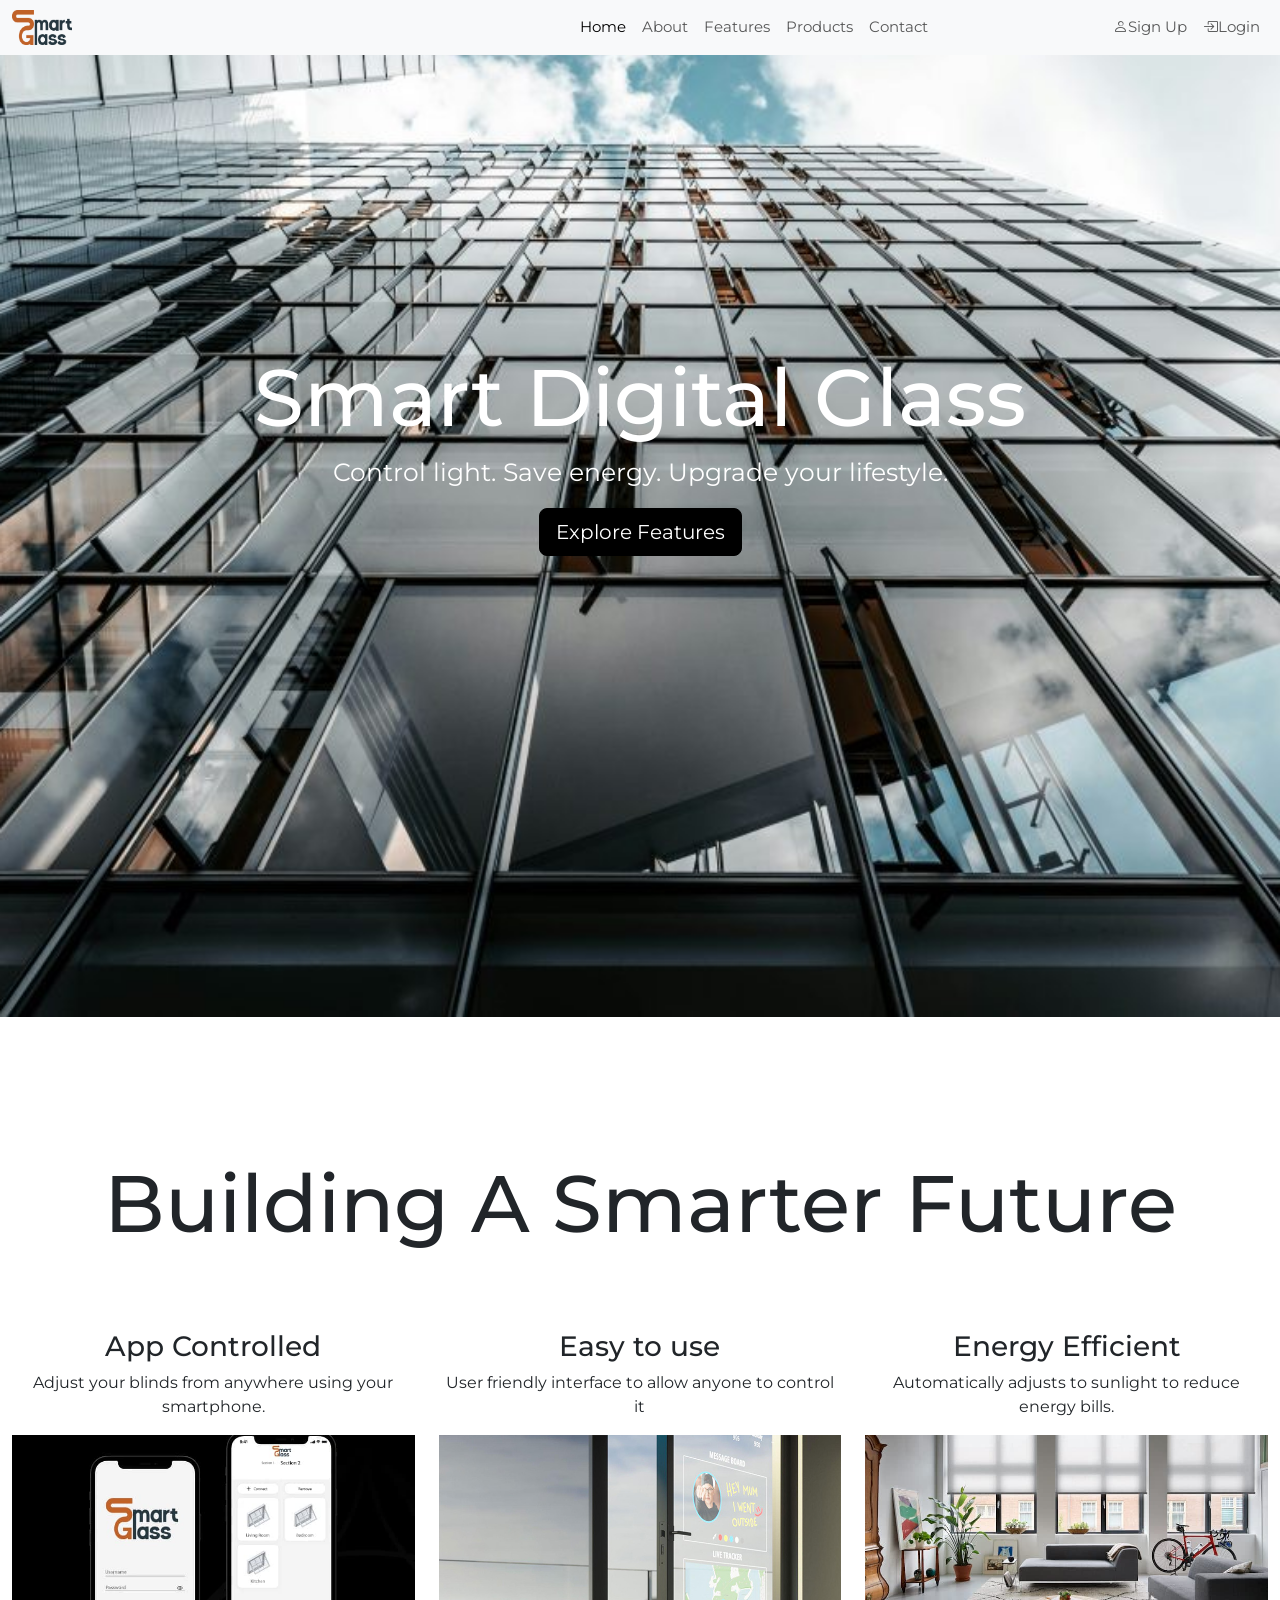
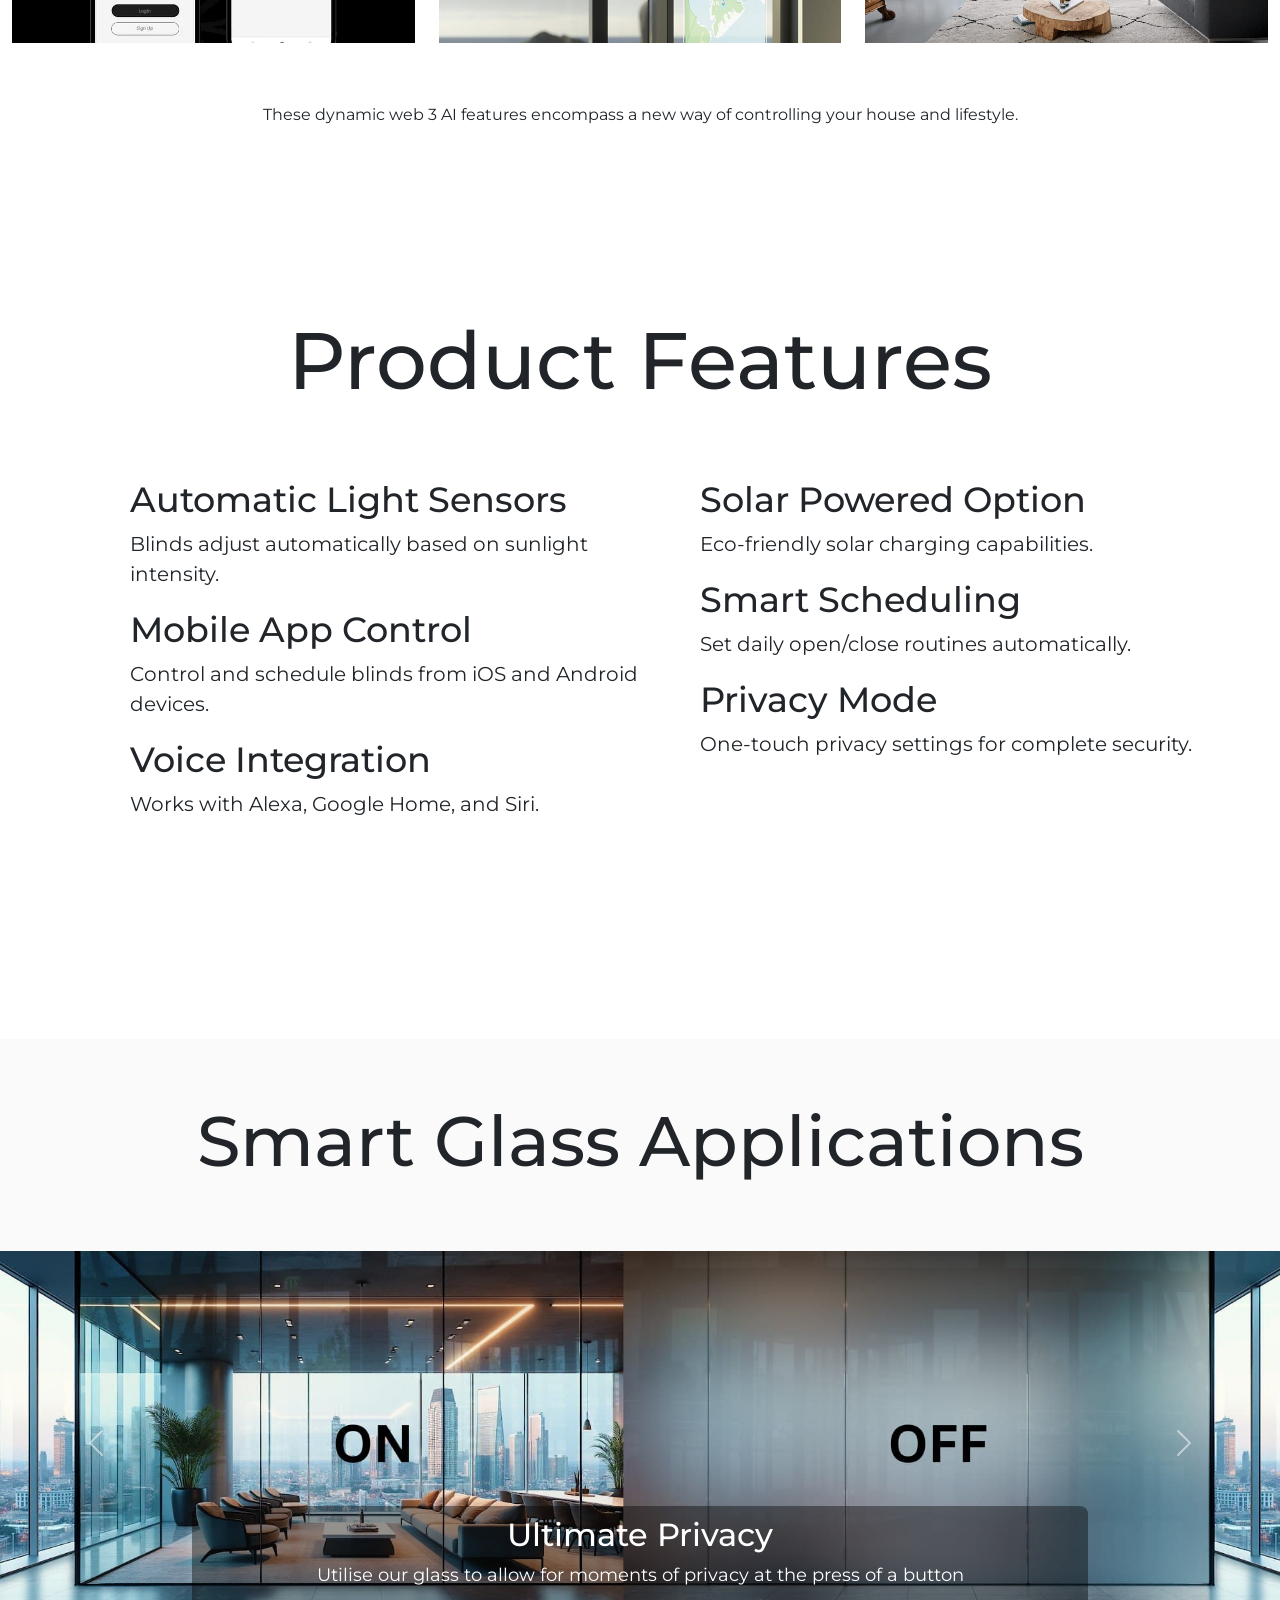
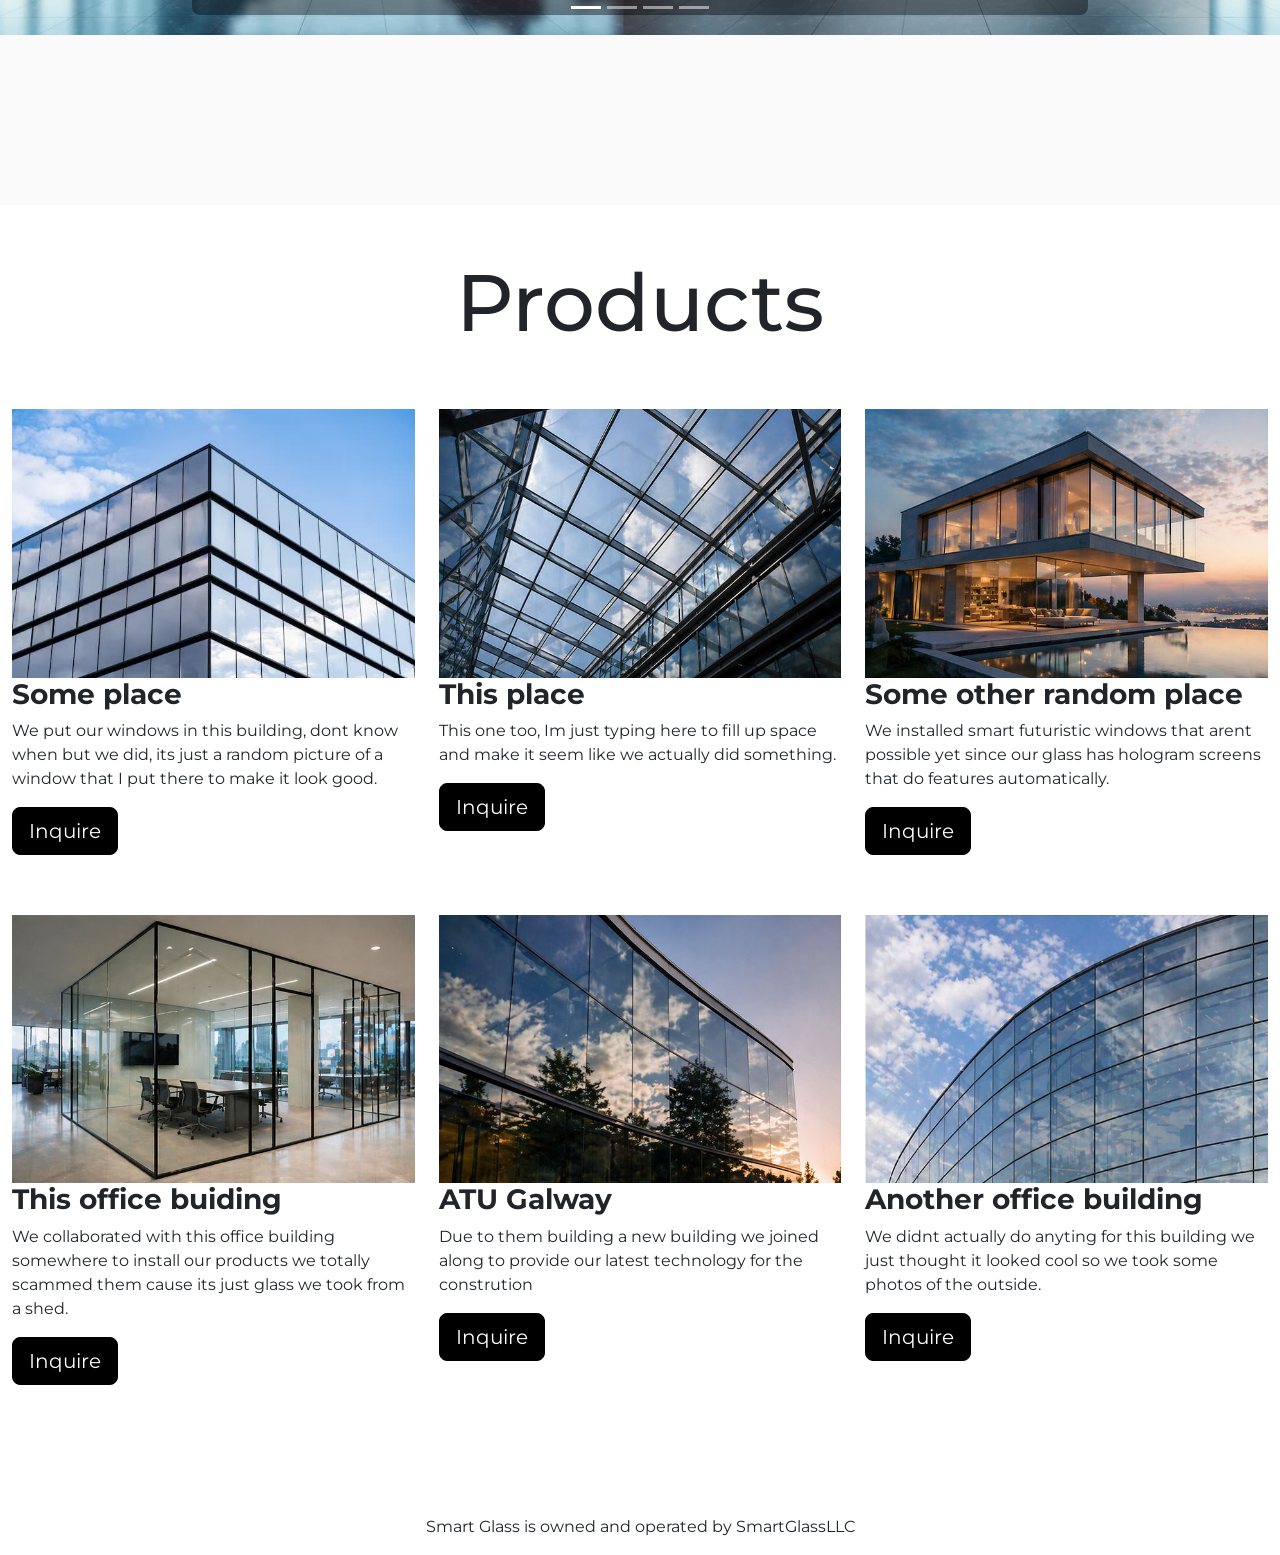
<file: index.html>
<!DOCTYPE html>
<html lang="en">
<head>
    <title>Smart Glass - Home</title>
    <meta charset="utf-8">
    <meta name="viewport" content="width=device-width, initial-scale=1">

    <link rel="icon" href="assets/favicon.ico">

    <!--Bootstrap 5.3.8 CSS -->
    <link href="https://cdn.jsdelivr.net/npm/bootstrap@5.3.8/dist/css/bootstrap.min.css" rel="stylesheet">

    <link rel="stylesheet" href="css/index.css">

    <!--Fonts-->
    <link href="https://fonts.googleapis.com/css2?family=Montserrat:wght@100..900&display=swap" rel="stylesheet">
	
	<!--Glyphicons-->
	<link rel="stylesheet" href="https://cdn.jsdelivr.net/npm/bootstrap-icons@1.11.3/font/bootstrap-icons.min.css">

    <style>
	
        body {
            background-image: url("assets/homepage-hero.jpg");
            background-repeat: no-repeat;
			background-position: top center;
			background-size: 1920px auto;
        }
		
    </style>
</head>

<body>

		<!--Navbar-->
		<nav class="navbar navbar-expand-lg navbar-light bg-light fixed-top">
			<div class="container-fluid">

				<!--SmartGlass Logo-->
				<a class="navbar-brand" href="index.html">
					<img src="assets/SmartGlass.png" alt="Smart Glass logo" width="60" height="35">
				</a>

				
				<button class="navbar-toggler" type="button" data-bs-toggle="collapse" data-bs-target="#myNavbar">
					<span class="navbar-toggler-icon"></span>
				</button>

				
				<div class="collapse navbar-collapse" id="myNavbar">
					 <div class="d-none d-lg-block" style="width:400px;"></div>
					
					<ul class="navbar-nav mx-auto text-center">
						<li class="nav-item"><a class="nav-link active" href="index.html">Home</a></li>
						<li class="nav-item"><a class="nav-link" href="about.html">About</a></li>
						<li class="nav-item"><a class="nav-link" href="index.html#ProductFeatures">Features</a></li>
						<li class="nav-item"><a class="nav-link" href="index.html#Products">Products</a></li>
						<li class="nav-item"><a class="nav-link" href="contact.html">Contact</a></li>
					</ul>

					
					<ul class="navbar-nav ms-auto text-center">
						<li class="nav-item"><a class="nav-link" href="signup.html"><i class="bi bi-person"></i>Sign Up</a></li>
						<li class="nav-item"><a class="nav-link" href="login.html"><i class="bi bi-box-arrow-in-right"></i>Login</a></li>
					</ul>
					
				</div>
			</div>
		</nav>





	<!--Title-->

		<section class="IndexTitle">
			<div class="container text-center">
				<h1 class="About-title">Smart Digital Glass</h1>
				<p class="Title-text">Control light. Save energy. Upgrade your lifestyle.</p>
				<a href="index.html#ProductFeatures" class="btn btn-primary btn-lg">Explore Features</a>
			</div>
		</section>


		<section class="text-center">
			<div class=" container">
				<h2 class="Index-title">Building A Smarter Future</h2>
			</div>
	
	</section>

	<!-- About -->

	<section class="About text-center">
		<div class="container-fluid">
			<div class="row text-center">
				<div class="col-md-4">
					<h3>App Controlled</h3>
					<p>Adjust your blinds from anywhere using your smartphone.</p>
					
					<div id="room1">
						<img src="assets/app1.jpg" alt="Wide Room" class="responsive">
					</div>
				</div>
				
				
				<div class="col-md-4">
					<h3>Easy to use</h3>
					<p>User friendly interface to allow anyone to control it</p>
					
					<div id="room2">
						<img src="assets/glassdisplay1.jpg" alt="Wide Room" class="responsive"> <!--replace images-->
					</div>
				</div>
				
				
				<div class="col-md-4">
					<h3>Energy Efficient</h3>
					<p>Automatically adjusts to sunlight to reduce energy bills.</p>
					
					<div id="room3">
						<img src="assets/room1.jpg" alt="Wide Room" class="responsive">
					</div>
				</div>
			</div>
		</div>
	</section>
	
	
	
	
	
		<div class="about_text_end">
			<p>These dynamic web 3 AI features encompass a new way of 
			controlling your house and lifestyle.</p>
		</div>
		
	<section class="Information-Blurb" id ="ProductFeatures">
		<div class="container">
			<h1 class="text-center">Product Features</h1>
		
			<div class="row">
				<div class="col-lg-6">
					<h2> Automatic Light Sensors</h2>
					<p>Blinds adjust automatically based on sunlight intensity.</p>

					<h2> Mobile App Control</h2>
					<p>Control and schedule blinds from iOS and Android devices.</p>

					<h2> Voice Integration</h2>
					<p>Works with Alexa, Google Home, and Siri.</p>
				</div>

				<div class="col-lg-6">
					<h2> Solar Powered Option</h2>
					<p>Eco-friendly solar charging capabilities.</p>

					<h2> Smart Scheduling</h2>
					<p>Set daily open/close routines automatically.</p>

					<h2> Privacy Mode</h2>
					<p>One-touch privacy settings for complete security.</p>
				</div>
			</div>
		</div>
	</section>
	
	
	
	
	
	<section style="background-color:#fafafa;" class="Carousel1">
		<div class="container text-center">
			<h2>Smart Glass Applications</h2>
		</div>
		<div id="myCarousel" class="carousel slide" data-bs-ride="carousel">

        
        <div class="carousel-indicators">
            <button type="button" data-bs-target="#myCarousel" data-bs-slide-to="0" class="active"></button>
            <button type="button" data-bs-target="#myCarousel" data-bs-slide-to="1"></button>
            <button type="button" data-bs-target="#myCarousel" data-bs-slide-to="2"></button>
            <button type="button" data-bs-target="#myCarousel" data-bs-slide-to="3"></button>
        </div>

        
		
        <div class="carousel-inner">

            <div class="carousel-item active">
                <img src="assets/glassdemo1.jpg" class="d-block w-100" alt="room1">
                <div class="carousel-caption">
                    <h3>Ultimate Privacy</h3>
                    <p>Utilise our glass to allow for moments of privacy at the press of a button</p>
                </div>
            </div>

            <div class="carousel-item">
                <img src="assets/glassdemo2.jpg" class="d-block w-100" alt="room2">
                <div class="carousel-caption">
                    <h3>Control Ambiance</h3>
                    <p>Control the colour of the glass to whatever you specify</p>
                </div>
            </div>

            <div class="carousel-item">
                <img src="assets/glassdemo3.jpg" class="d-block w-100" alt="room3">
                <div class="carousel-caption">
                    <h3>Ultimate Shade</h3>
                    <p>Control every part of your home with ease</p>
                </div>
            </div>

            <div class="carousel-item">
                <img src="assets/glassdemo4.jpg" class="d-block w-100" alt="room4">
                <div class="carousel-caption">
                    <h3>Set for Any Time</h3>
                    <p>Schedule opacity and timing easily through the app</p>
                </div>
            </div>
        </div>


			<!--Left Right-->
				<button class="carousel-control-prev" type="button" data-bs-target="#myCarousel" data-bs-slide="prev">
					<span class="carousel-control-prev-icon"></span>
				</button>

				<button class="carousel-control-next" type="button" data-bs-target="#myCarousel" data-bs-slide="next">
					<span class="carousel-control-next-icon"></span>
				</button>

		</div>
	</section>
	
	
	
	
	
	<section class="text-center" id = "Products">
			<div class="container">
				<h2 class="Products-title">Products</h2>
			</div>
	</section>
	
	<section class="Products">
		<div class="container-fluid">
			<div class="row text-left">
				<div class="col-md-4">
					<div id="project1">
						<img src="assets/project1.jpg" alt="" class="responsive">
						<h3><strong>Some place</strong></h3>
						<p>We put our windows in this building, dont know when but we did, 
						its just a random picture of a window that I put there to make it look good.</p>
					<a href="contact.html" class="btn btn-primary btn-lg">Inquire</a>
					</div>
				</div>
				<div class="col-md-4">
					<div id="project2">
						<img src="assets/project2.jpg" alt="temp" class="responsive"> <!--replace images-->
						<h3><strong>This place</strong></h3>
						<p>This one too, Im just typing here to fill up space and 
						make it seem like we actually did something.</p>
					<a href="contact.html" class="btn btn-primary btn-lg">Inquire</a>
					</div>
				</div>
				<div class="col-md-4">
					<div id="project3">
						<img src="assets/project3.jpg" alt="temp" class="responsive">
						<h3><strong>Some other random place</strong></h3>
						<p>We installed smart futuristic windows that arent possible yet since our glass 
						has hologram screens that do features automatically.</p>
					<a href="contact.html" class="btn btn-primary btn-lg">Inquire</a>
					</div>
				</div>
			</div>
		</div>
	</section>
	
	
	<section class ="Products2">
		<div class="container-fluid">
			<div class="row text-left">
				<div class="col-md-4">
					<div id="project4">
						<img src="assets/project4.jpg" alt="" class="responsive">
						<h3><strong>This office buiding</strong></h3>
						<p>We collaborated with this office building somewhere to install our products
						we totally scammed them cause its just glass we took from a shed.</p>
					<a href="contact.html" class="btn btn-primary btn-lg">Inquire</a>
					</div>
				</div>
				<div class="col-md-4">
					<div id="project5">
						<img src="assets/project5.jpg" alt="temp" class="responsive"> <!--replace images-->
						<h3><strong>ATU Galway</strong></h3>
						<p>Due to them building a new building we joined along to provide
						our latest technology for the constrution</p>
					<a href="contact.html" class="btn btn-primary btn-lg">Inquire</a>
					</div>
				</div>
				<div class="col-md-4">
					<div id="project6">
						<img src="assets/project6.jpg" alt="temp" class="responsive">
						<h3><strong>Another office building</strong></h3>
						<p>We didnt actually do anyting for this building we just thought it looked cool
						so we took some photos of the outside.<p>
					<a href="contact.html" class="btn btn-primary btn-lg">Inquire</a>
					</div>
				</div>
			</div>
		</div>
	</section>
             
			 
			 
			 
			 
		
		<footer>
			<p>Smart Glass is owned and operated by SmartGlassLLC</p>
		</footer>			 
                
				
			<script src="https://cdn.jsdelivr.net/npm/bootstrap@5.3.8/dist/js/bootstrap.bundle.min.js"></script>	
	</body>
</html>
</file>
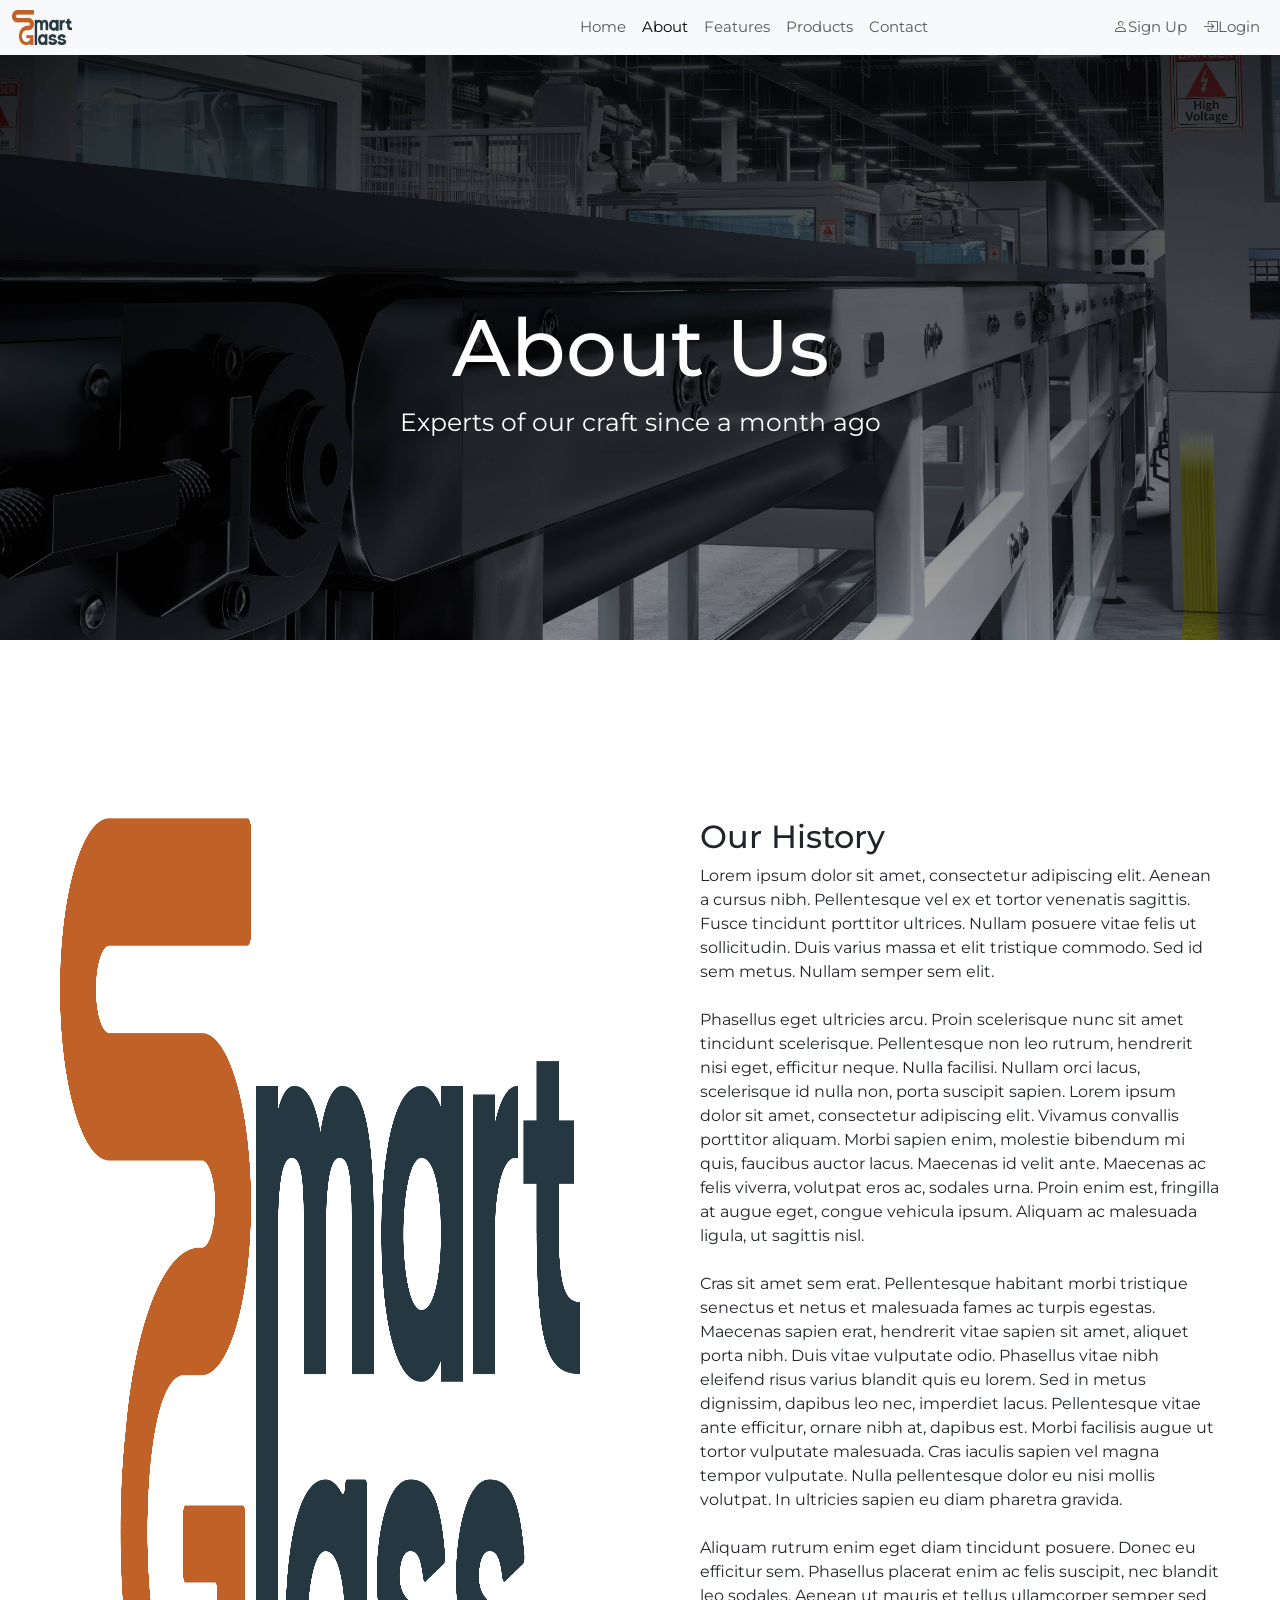
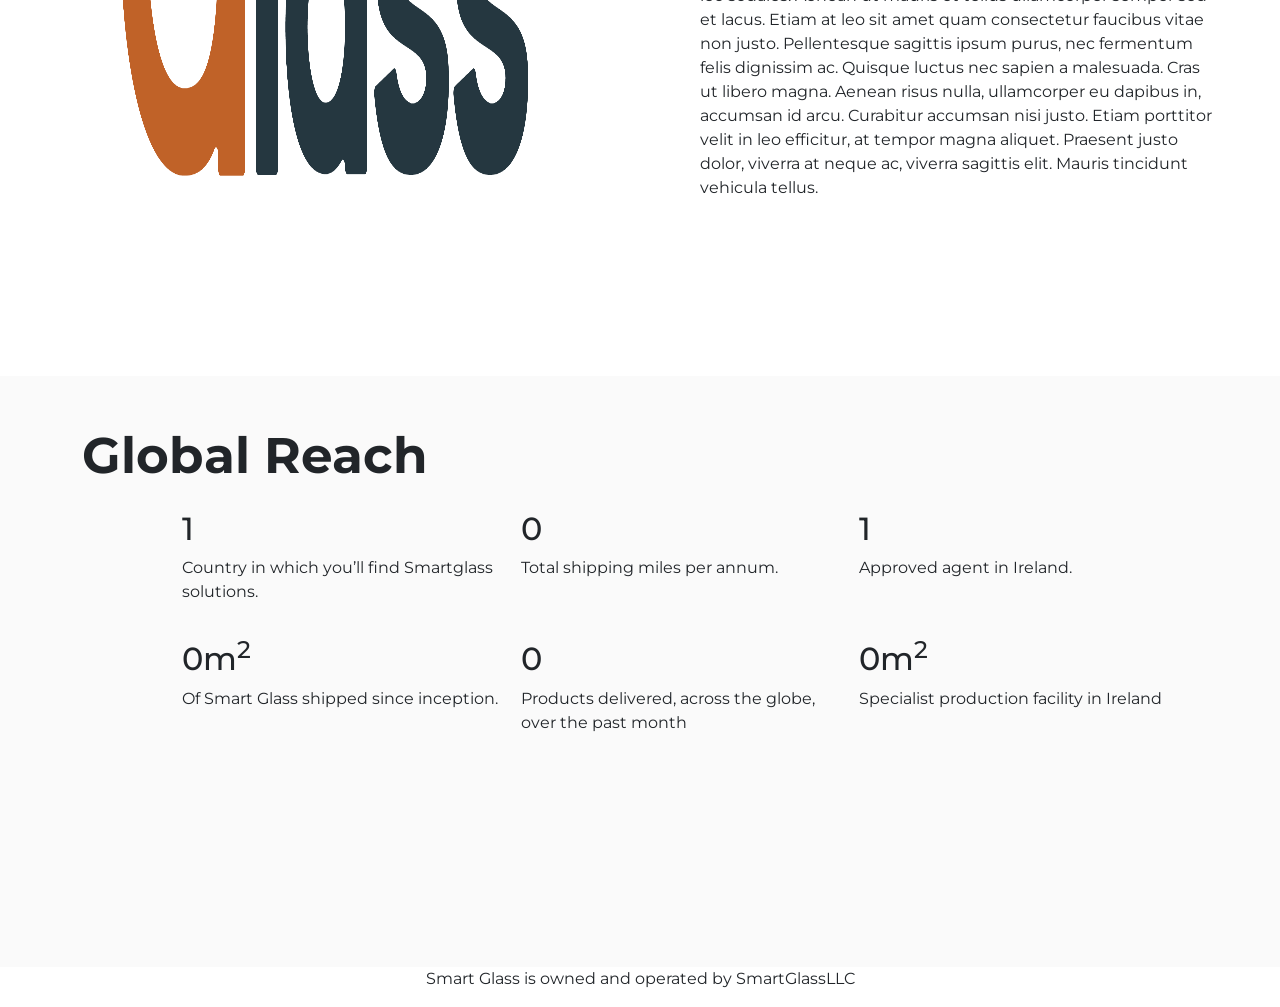
<file: about.html>
<!DOCTYPE html>
<html lang="en">
<head>
    <title>Smart Glass - About</title>
    <meta charset="utf-8">
    <meta name="viewport" content="width=device-width, initial-scale=1">

    <link rel="icon" href="assets/favicon.ico">

    <!--Bootstrap 5.3.8 CSS -->
    <link href="https://cdn.jsdelivr.net/npm/bootstrap@5.3.8/dist/css/bootstrap.min.css" rel="stylesheet">

    <link rel="stylesheet" href="css/index.css">

    <!--Fonts-->
    <link href="https://fonts.googleapis.com/css2?family=Montserrat:wght@100..900&display=swap" rel="stylesheet">
	
	<!--Glyphicons-->
	<link rel="stylesheet" href="https://cdn.jsdelivr.net/npm/bootstrap-icons@1.11.3/font/bootstrap-icons.min.css">

<style>
	
	body {
		background-image: url("assets/about-hero.jpg");
		background-repeat: no-repeat;
		background-position: top center;
		background-size: 1920px auto;
		
		
	}
</style>
</head>
	<body>


		<!--Navbar-->
		<nav class="navbar navbar-expand-lg navbar-light bg-light fixed-top">
			<div class="container-fluid">

				<!--SmartGlass Logo-->
				<a class="navbar-brand" href="index.html">
					<img src="assets/SmartGlass.png" alt="Smart Glass logo" width="60" height="35">
				</a>

				
				<button class="navbar-toggler" type="button" data-bs-toggle="collapse" data-bs-target="#myNavbar">
					<span class="navbar-toggler-icon"></span>
				</button>

				
				<div class="collapse navbar-collapse" id="myNavbar">
					 <div class="d-none d-lg-block" style="width:400px;"></div>
					
					<ul class="navbar-nav mx-auto text-center">
						<li class="nav-item"><a class="nav-link" href="index.html">Home</a></li>
						<li class="nav-item"><a class="nav-link active" href="about.html">About</a></li>
						<li class="nav-item"><a class="nav-link" href="index.html#ProductFeatures">Features</a></li>
						<li class="nav-item"><a class="nav-link" href="index.html#Products">Products</a></li>
						<li class="nav-item"><a class="nav-link" href="contact.html">Contact</a></li>
					</ul>

					
					<ul class="navbar-nav ms-auto text-center">
						<li class="nav-item"><a class="nav-link" href="signup.html"><i class="bi bi-person"></i>Sign Up</a></li>
						<li class="nav-item"><a class="nav-link" href="login.html"><i class="bi bi-box-arrow-in-right"></i>Login</a></li>
					</ul>
					
				</div>
			</div>
		</nav>

			<section class="AboutTitle">
				<div class="container text-center">
					<h1 class="AboutMain-title">About Us</h1>
					<p class="Title-text">Experts of our craft since a month ago</p>
				</div>
			</section>





		<section class="AboutInfoCompany">
			<div class="container-fluid">
				<div class="row">
				
				<div class="col-lg-6">
						<img src="assets/SmartGlass.png" alt="Smart Glass logo" class="SmartGlassLogo">
					</div>
					
					<div class="col-lg-6">
						<h2>Our History</h2>
							<p>
							Lorem ipsum dolor sit amet, consectetur adipiscing elit. Aenean a cursus nibh. 
							Pellentesque vel ex et tortor venenatis sagittis. Fusce tincidunt porttitor ultrices. 
							Nullam posuere vitae felis ut sollicitudin. Duis varius massa et elit tristique commodo. 
							Sed id sem metus. Nullam semper sem elit.
							<br><br>
							Phasellus eget ultricies arcu. Proin scelerisque nunc sit amet tincidunt scelerisque. 
							Pellentesque non leo rutrum, hendrerit nisi eget, efficitur neque. Nulla facilisi. 
							Nullam orci lacus, scelerisque id nulla non, porta suscipit sapien. Lorem ipsum dolor sit amet, 
							consectetur adipiscing elit. Vivamus convallis porttitor aliquam. Morbi sapien enim, 
							molestie bibendum mi quis, faucibus auctor lacus. Maecenas id velit ante. 
							Maecenas ac felis viverra, volutpat eros ac, sodales urna. Proin enim est, 
							fringilla at augue eget, congue vehicula ipsum. Aliquam ac malesuada ligula, 
							ut sagittis nisl.
							<br><br>
							Cras sit amet sem erat. Pellentesque habitant morbi tristique senectus et netus et malesuada 
							fames ac turpis egestas. Maecenas sapien erat, hendrerit vitae sapien sit amet, aliquet porta 
							nibh. Duis vitae vulputate odio. Phasellus vitae nibh eleifend risus varius blandit quis eu lorem. 
							Sed in metus dignissim, dapibus leo nec, imperdiet lacus. Pellentesque vitae ante efficitur, 
							ornare nibh at, dapibus est. Morbi facilisis augue ut tortor vulputate malesuada. 
							Cras iaculis sapien vel magna tempor vulputate. Nulla pellentesque dolor eu nisi mollis volutpat. 
							In ultricies sapien eu diam pharetra gravida.
							<br><br>
							Aliquam rutrum enim eget diam tincidunt posuere. Donec eu efficitur sem. Phasellus placerat enim ac felis suscipit, 
							nec blandit leo sodales. Aenean ut mauris et tellus ullamcorper semper sed et lacus. 
							Etiam at leo sit amet quam consectetur faucibus vitae non justo. Pellentesque sagittis ipsum purus, nec fermentum felis dignissim ac. 
							Quisque luctus nec sapien a malesuada. Cras ut libero magna. Aenean risus nulla, ullamcorper eu dapibus in, 
							accumsan id arcu. Curabitur accumsan nisi justo. Etiam porttitor velit in leo efficitur, at tempor magna aliquet. 
							Praesent justo dolor, viverra at neque ac, viverra sagittis elit. Mauris tincidunt vehicula tellus.
							
							
							</p>
					</div>
				</div>
			</div>
		</section>

	
	<section style="background-color:#fafafa;" class="GlobalCapacity">
		<div class="container">
			<h1 class="GlobalCapacityTitle mb-4"><strong>Global Reach</strong></h1>
                        
						<ul>
                            <li class="item">
							
                        <div class="item__inner">
                            <h2>1</h2>
                                    <div class="item__content"><p>Country in which you’ll find Smartglass solutions.</p>
									</div>
                                </div>
                            </li>
                                <li class="item">
                                <div class="item__inner">
                                    <h2>0</h2>
                                    <div class="item__content"><p>Total shipping miles per annum.</p>
									</div>
                                </div>
                            </li>
                            <li class="item">
                                <div class="item__inner">
                                    <h2>1</h2>
                                    <div class="item__content"><p>Approved agent in Ireland.</p>
									</div>
                                </div>
                            </li>
                            <li class="item">
                                <div class="item__inner">
                                    <h2>0m<sup>2</sup></h2>
                                    <div class="item__content"><p>Of Smart Glass shipped since inception.</p>
									</div>
                                </div>
                            </li>
                            <li class="item">
                                <div class="item__inner">
                                    <h2>0</h2>
                                    <div class="item__content"><p>Products delivered, across the globe, over the past month</p>
									</div>
                                </div>
                            </li>
                            <li class="item">
                                <div class="item__inner">
                                    <h2>0m<sup>2</sup></h2>
                                <div class="item__content"><p>Specialist production facility in Ireland</p>
							</div>
                            </div>
                        </li>
                    </ul>
                
				</div>
		</section>
	
	
	
	<div class="text-center">
		<footer>
		<p>Smart Glass is owned and operated by SmartGlassLLC</p>
		</footer>	
	</div>
	
	
		<script src="https://cdn.jsdelivr.net/npm/bootstrap@5.3.8/dist/js/bootstrap.bundle.min.js"></script>
		
</body>
</html>
</file>
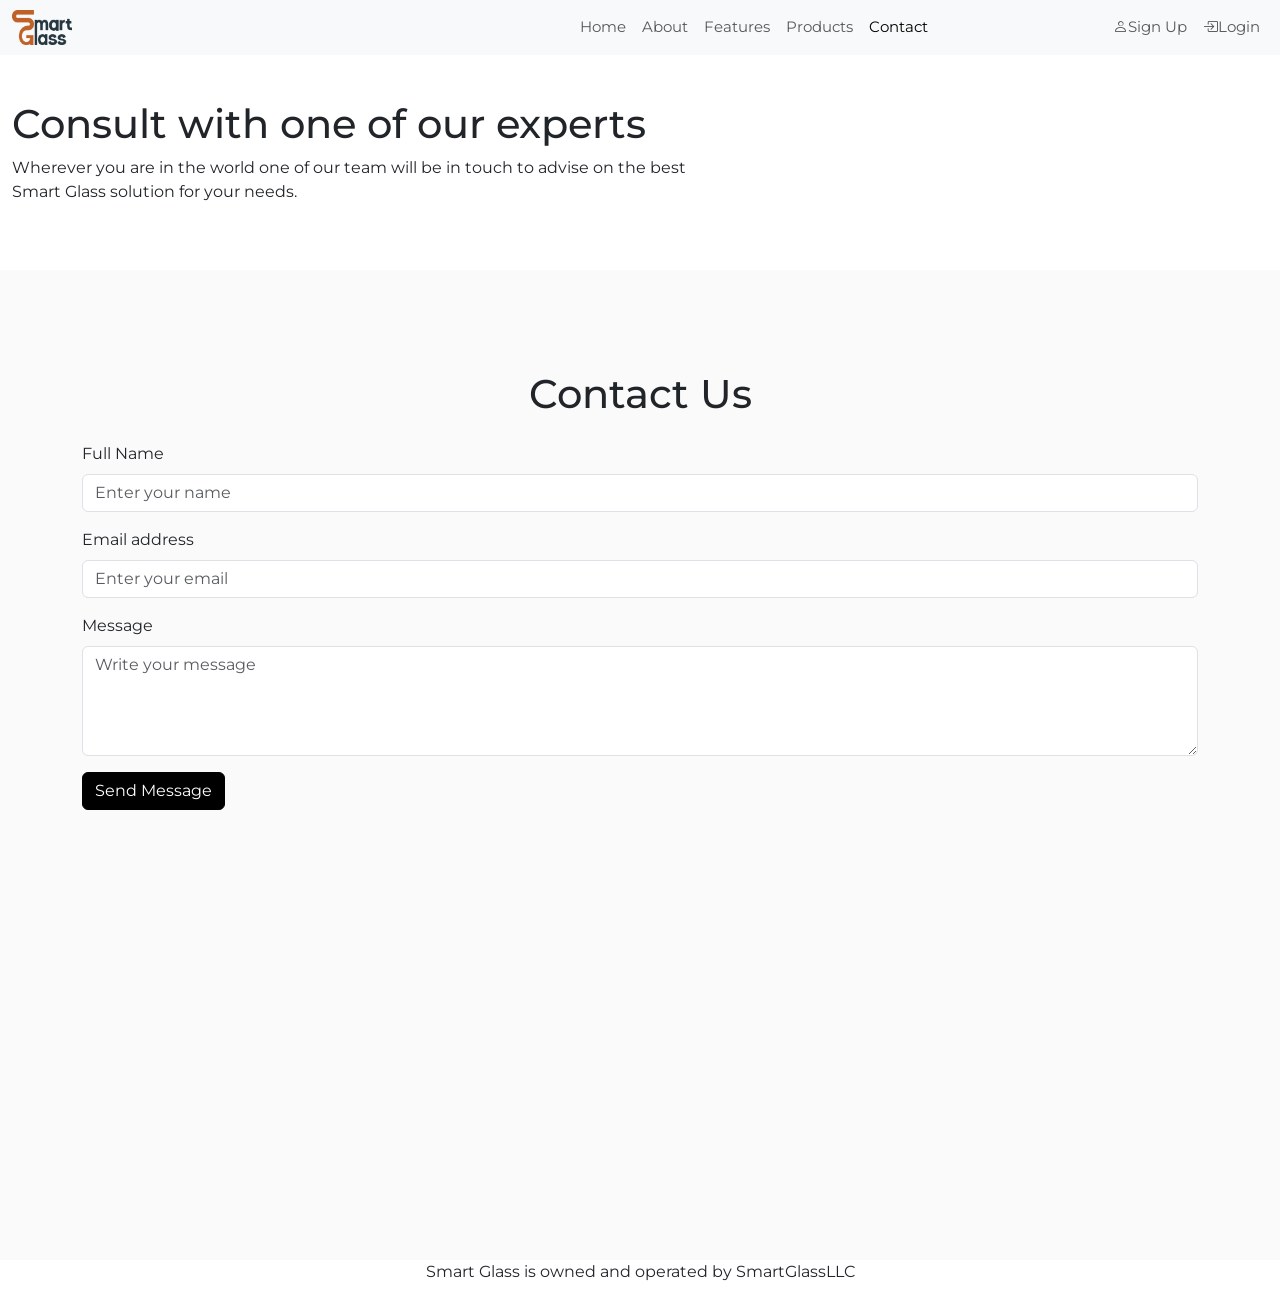
<file: contact.html>
<!DOCTYPE html>
<html lang="en">
<head>
    <title>Smart Glass - Contact</title>
    <meta charset="utf-8">
    <meta name="viewport" content="width=device-width, initial-scale=1">

    <link rel="icon" href="assets/favicon.ico">

    <!--Bootstrap 5.3.8 CSS -->
    <link href="https://cdn.jsdelivr.net/npm/bootstrap@5.3.8/dist/css/bootstrap.min.css" rel="stylesheet">

    <link rel="stylesheet" href="css/index.css">

    <!--Fonts-->
    <link href="https://fonts.googleapis.com/css2?family=Montserrat:wght@100..900&display=swap" rel="stylesheet">
	
	<!--Glyphicons-->
	<link rel="stylesheet" href="https://cdn.jsdelivr.net/npm/bootstrap-icons@1.11.3/font/bootstrap-icons.min.css">

</head>
	<body>


	<!--Navbar-->
		<nav class="navbar navbar-expand-lg navbar-light bg-light fixed-top">
			<div class="container-fluid">

				<!--SmartGlass Logo-->
				<a class="navbar-brand" href="index.html">
					<img src="assets/SmartGlass.png" alt="Smart Glass logo" width="60" height="35">
				</a>

				
				<button class="navbar-toggler" type="button" data-bs-toggle="collapse" data-bs-target="#myNavbar">
					<span class="navbar-toggler-icon"></span>
				</button>

				
				<div class="collapse navbar-collapse" id="myNavbar">
					 <div class="d-none d-lg-block" style="width:400px;"></div>
					
					<ul class="navbar-nav mx-auto text-center">
						<li class="nav-item"><a class="nav-link" href="index.html">Home</a></li>
						<li class="nav-item"><a class="nav-link" href="about.html">About</a></li>
						<li class="nav-item"><a class="nav-link" href="index.html#ProductFeatures">Features</a></li>
						<li class="nav-item"><a class="nav-link" href="index.html#Products">Products</a></li>
						<li class="nav-item"><a class="nav-link active" href="contact.html">Contact</a></li>
					</ul>

					
					<ul class="navbar-nav ms-auto text-center">
						<li class="nav-item"><a class="nav-link" href="signup.html"><i class="bi bi-person"></i>Sign Up</a></li>
						<li class="nav-item"><a class="nav-link" href="login.html"><i class="bi bi-box-arrow-in-right"></i>Login</a></li>
					</ul>
					
				</div>
			</div>
		</nav>
			
			<section class="ContactTitle">
				<div class="container text-left">
					<h1 class="ContactMain-title">Consult with one of our experts</h1>
					<p class="contacttitle-text">Wherever you are in the world one of our team will be in touch to advise on the best 
					<br>Smart Glass solution for your needs.</p>
				</div>
			</section>

<section style="background-color:#fafafa;" class="contact_form">
    <div class="container">
        <h1 class="text-center mb-4">Contact Us</h1>

        <form>
            <div class="mb-3">
                <label class="form-label">Full Name</label>
                <input type="text" class="form-control" placeholder="Enter your name">
            </div>

            <div class="mb-3">
                <label class="form-label">Email address</label>
                <input type="email" class="form-control" placeholder="Enter your email">
            </div>

            <div class="mb-3">
                <label class="form-label">Message</label>
                <textarea class="form-control" rows="4" placeholder="Write your message"></textarea>
            </div>

            <button type="submit" class="btn btn-primary">Send Message</button>
        </form>
    </div>
</section>
	
	
	
	
	
	
	<div class="text-center">
		<footer>
		<p>Smart Glass is owned and operated by SmartGlassLLC</p>
		</footer>	
	</div>
	
	
		<script src="https://cdn.jsdelivr.net/npm/bootstrap@5.3.8/dist/js/bootstrap.bundle.min.js"></script>
		
</body>
</html>
</file>
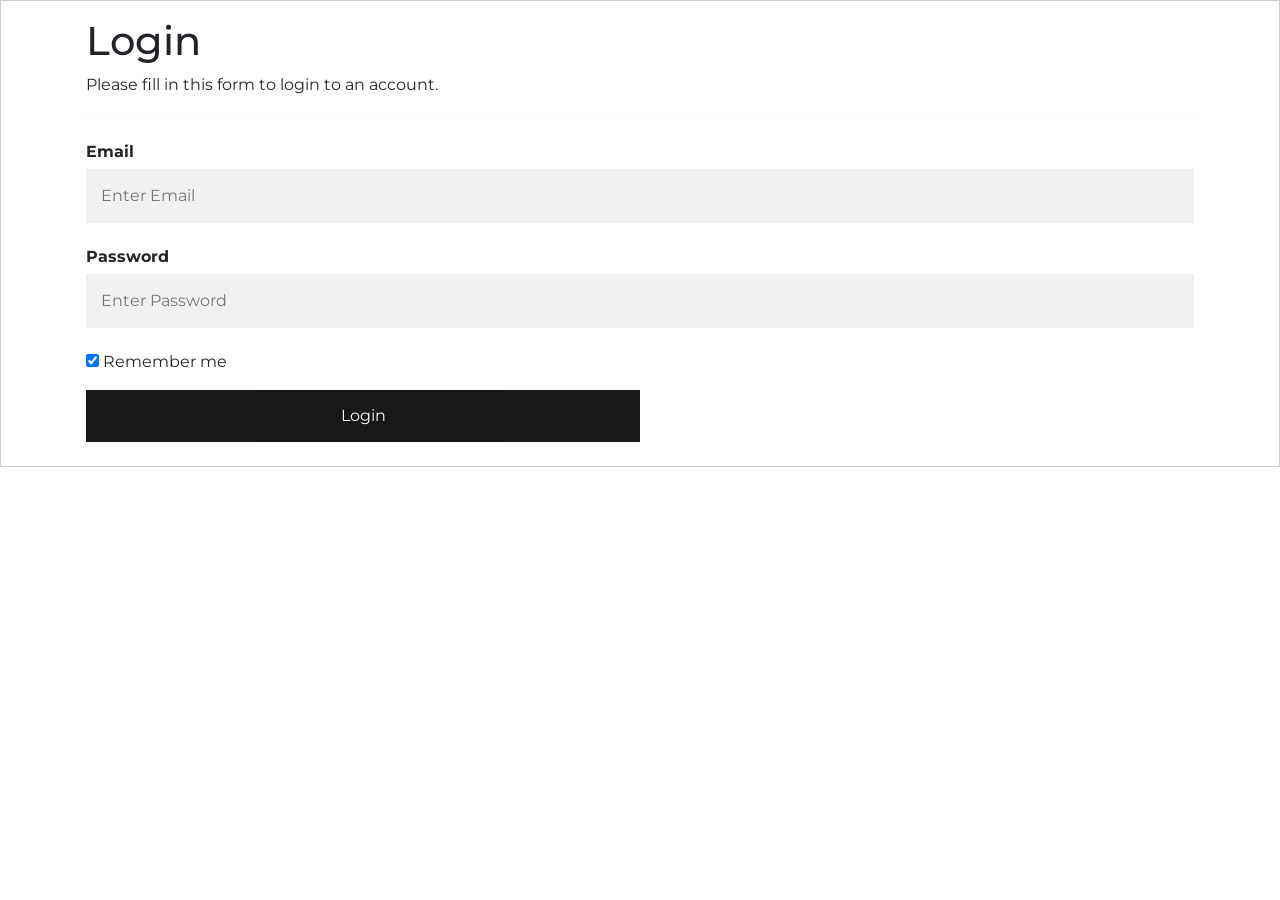
<file: login.html>
<!DOCTYPE html>
<html lang="en">
<head>
    <title>Smart Glass - Login</title>
    <meta charset="utf-8">
    <meta name="viewport" content="width=device-width, initial-scale=1">

    <link rel="icon" href="assets/favicon.ico">

    <!--Bootstrap 5.3.8 CSS -->
    <link href="https://cdn.jsdelivr.net/npm/bootstrap@5.3.8/dist/css/bootstrap.min.css" rel="stylesheet">

    <link rel="stylesheet" href="css/index.css">

    <!--Fonts-->
    <link href="https://fonts.googleapis.com/css2?family=Montserrat:wght@100..900&display=swap" rel="stylesheet">
	
	<!--Glyphicons-->
	<link rel="stylesheet" href="https://cdn.jsdelivr.net/npm/bootstrap-icons@1.11.3/font/bootstrap-icons.min.css">

<style>


/* Full-width input fields */
input[type=text], input[type=password] {
  width: 100%;
  padding: 15px;
  margin: 5px 0 22px 0;
  display: inline-block;
  border: none;
  background: #f1f1f1;
}

input[type=text]:focus, input[type=password]:focus {
  background-color: #ddd;
  outline: none;
}

hr {
  border: 1px solid #f1f1f1;
  margin-bottom: 25px;
}

/* Set a style for all buttons */
button {
  background-color: #04AA6D;
  color: white;
  padding: 14px 20px;
  margin: 8px 0;
  border: none;
  cursor: pointer;
  width: 100%;
  opacity: 0.9;
}

button:hover {
  opacity:1;
}

/* Extra styles for the cancel button */
.cancelbtn {
  padding: 14px 20px;
  background-color: #f44336;
}

/* Float cancel and signup buttons and add an equal width */
.cancelbtn, .loginbtn {
  float: left;
  width: 50%;
}

/* Add padding to container elements */
.container {
  padding: 16px;
}

/* Clear floats */
.clearfix::after {
  content: "";
  clear: both;
  display: table;
}

/* Change styles for cancel button and signup button on extra small screens */
@media screen and (max-width: 300px) {
  .cancelbtn, .loginbtn {
     width: 100%;
	}
}
</style>
<body>

<form action="/action_page.php" style="border:1px solid #ccc">
  <div class="container">
    <h1>Login</h1>
    <p>Please fill in this form to login to an account.</p>
    <hr>

    <label for="email"><b>Email</b></label>
    <input type="text" id="email" placeholder="Enter Email" name="email" required>

    <label for="psw"><b>Password</b></label>
    <input type="password" id="psw" placeholder="Enter Password" name="psw" required>
    
    <label>
      <input type="checkbox" checked="checked" name="remember" style="margin-bottom:15px"> Remember me
    </label>
    

    <div class="clearfix">
      <button type="submit" class="loginbtn">Login</button>
    </div>
  </div>
</form>
	
	
	
		<script src="https://cdn.jsdelivr.net/npm/bootstrap@5.3.8/dist/js/bootstrap.bundle.min.js"></script>
		
</body>
</html>
</file>
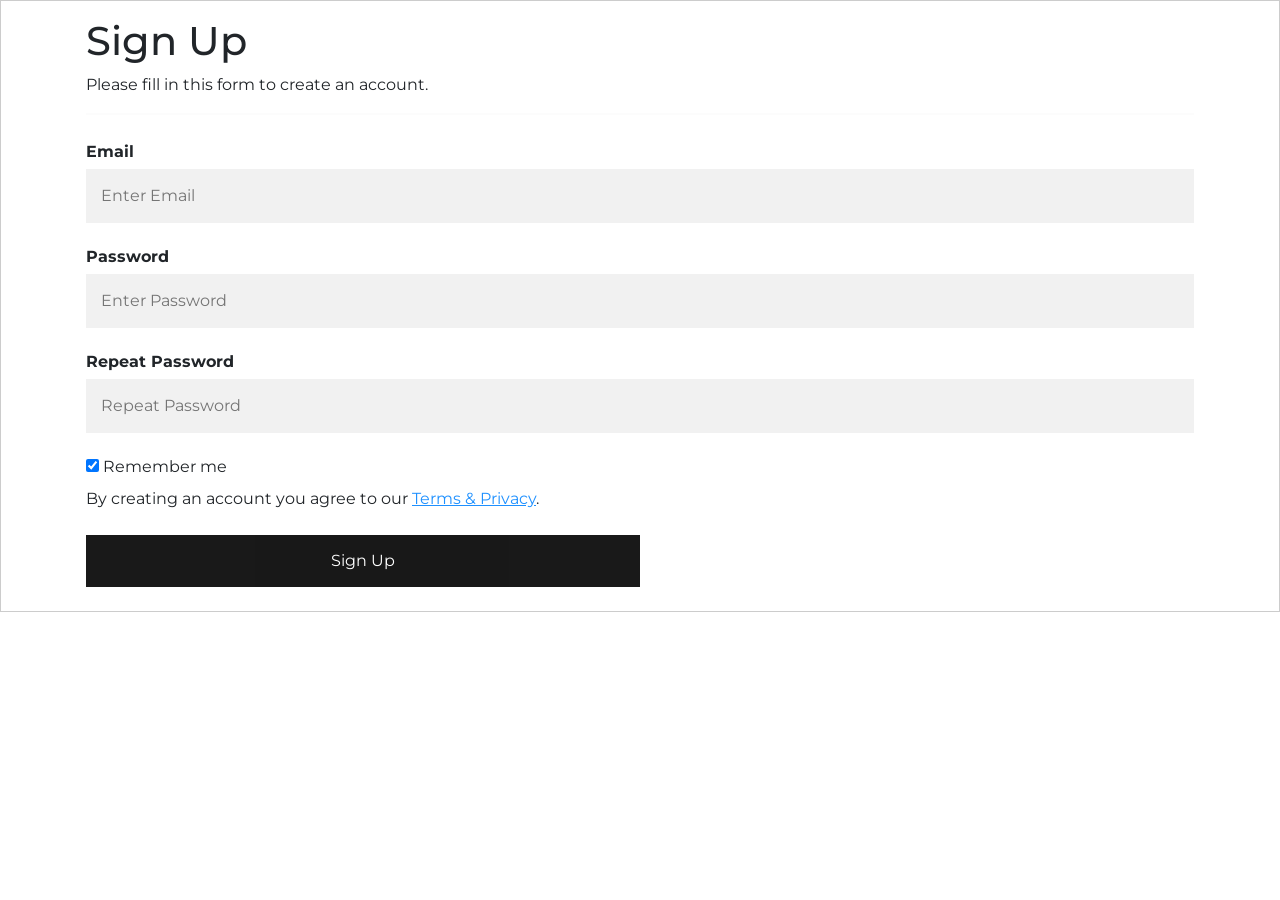
<file: signup.html>
<!DOCTYPE html>
<html lang="en">
<head>
    <title>Smart Glass - Sign-up</title>
    <meta charset="utf-8">
    <meta name="viewport" content="width=device-width, initial-scale=1">

    <link rel="icon" href="assets/favicon.ico">

    <!--Bootstrap 5.3.8 CSS -->
    <link href="https://cdn.jsdelivr.net/npm/bootstrap@5.3.8/dist/css/bootstrap.min.css" rel="stylesheet">

    <link rel="stylesheet" href="css/index.css">

    <!--Fonts-->
    <link href="https://fonts.googleapis.com/css2?family=Montserrat:wght@100..900&display=swap" rel="stylesheet">
	
	<!--Glyphicons-->
	<link rel="stylesheet" href="https://cdn.jsdelivr.net/npm/bootstrap-icons@1.11.3/font/bootstrap-icons.min.css">

<style>


/* Full-width input fields */
input[type=text], input[type=password] {
  width: 100%;
  padding: 15px;
  margin: 5px 0 22px 0;
  display: inline-block;
  border: none;
  background: #f1f1f1;
}

input[type=text]:focus, input[type=password]:focus {
  background-color: #ddd;
  outline: none;
}

hr {
  border: 1px solid #f1f1f1;
  margin-bottom: 25px;
}

/* Set a style for all buttons */
button {
  background-color: #04AA6D;
  color: white;
  padding: 14px 20px;
  margin: 8px 0;
  border: none;
  cursor: pointer;
  width: 100%;
  opacity: 0.9;
}

button:hover {
  opacity:1;
}

/* Extra styles for the cancel button */
.cancelbtn {
  padding: 14px 20px;
  background-color: #f44336;
}

/* Float cancel and signup buttons and add an equal width */
.cancelbtn, .signupbtn {
  float: left;
  width: 50%;
}

/* Add padding to container elements */
.container {
  padding: 16px;
}

/* Clear floats */
.clearfix::after {
  content: "";
  clear: both;
  display: table;
}

/* Change styles for cancel button and signup button on extra small screens */
@media screen and (max-width: 300px) {
  .cancelbtn, .signupbtn {
     width: 100%;
  }
}
</style>
<body>

<form action="/action_page.php" style="border:1px solid #ccc">
  <div class="container">
    <h1>Sign Up</h1>
    <p>Please fill in this form to create an account.</p>
    <hr>

    <label for="email"><b>Email</b></label>
    <input type="text" id="email" placeholder="Enter Email" name="email" required>

    <label for="psw"><b>Password</b></label>
    <input type="password" id="psw" placeholder="Enter Password" name="psw" required>

    <label for="psw-repeat"><b>Repeat Password</b></label>
    <input type="password" id="psw-repeat" placeholder="Repeat Password" name="psw-repeat" required>
    
    <label>
      <input type="checkbox" checked="checked" name="remember" style="margin-bottom:15px"> Remember me
    </label>
    
    <p>By creating an account you agree to our <a href="https://example.com" style="color:dodgerblue">Terms & Privacy</a>.</p>

    <div class="clearfix">
      <button type="submit" class="signupbtn">Sign Up</button>
    </div>
  </div>
</form>
		
		
		<script src="https://cdn.jsdelivr.net/npm/bootstrap@5.3.8/dist/js/bootstrap.bundle.min.js"></script>
		
</body>
</html>
</file>
<file: css/index.css>
/*Font*/
	
	body {
        font-family: "Montserrat", Verdana, sans-serif;
      }
	  
	  
	  
	  
	  
	/*Navbar*/
	
	.navbar {
		position: fixed;
		width: 100%;
		z-index:2;
	}
	
	.navbar-collapse li a{ 
		text-align: center;
	}
	
	.nav.navbar-nav li a {
    color: black;
	}
	
	.navbar-toggle {
	background-color: #f8f8f8;
	}
	
	.icon-bar {
	background-color: #000000;
	}
	
	.navbar-center {
    left: 50%;
    transform: translateX(-50%);
	}
	
	.navbar-right {
		float: right !important;
	}
	
	.IndexTitle{
		padding: 350px 0px 600px 0px;
	}
	
	.about_text_end {
		padding: 0px 0px 70px 0px;
	}
	
	.navbar-nav > li > a {
    font-size: clamp(11px, 1.2vw, 15px);
	}
	
	.navbar-brand{
		padding: 0px 0px 0px 0px;
	}
	
	
	
	
	
	
	/*Padding out elements*/
	
	.About{
		padding: 0px 0px 60px 0px;
	}
	
	.Information-Blurb {
		padding: 100px 0px 200px 0px;
		
	}
	
	.Information-Blurb h4{
		padding: 0px 0px 0px 80px;
		
	}
	
	.Information-Blurb p{
		padding: 0px 0px 0px 80px;
		
	}
	
	.Team{
		padding: 20px 0px 200px 0px;
		
	}
	
	.col-md-6{
		padding: 0px 0px 0px 150px;
	}
	
	.Carousel1 {
		padding: 10px 0px 0px 0px;
		
	}
	
	.Carousel1 h2{
		font-size: 70px;
		padding: 60px 0px 60px 0px;
		
	}
	
	
	
	
	
	
	/*Title text Home*/
	
	.Title-text {
		color: white;
		font-size:  clamp(16px, 2.5vw, 25px);;
		
	}
	
	.Index-title{
		font-size: 80px;
		padding: 0px 0px 70px 0px;
		
	}
	
	.About-title{
		font-size: 80px;
		color: white;
	}
	
	
	.Information-Blurb h1{
		font-size: 80px;
		margin-bottom: 70px;
	}
	
	.Information-Blurb h2{
		font-size: 35px;
		text-align: left;
		padding: 0px 0px 0px 0px;
	}
	
	.Information-Blurb p{
		padding: 0px 0px 0px 0px;
		text-align: left;
		margin-bottom: 20px;
		font-size: 20px;
	}
	
	.col-lg-6{
		padding: 0px 0px 0px 60px;
	}
	
	
	.Products {
		padding: 0px 0px 30px 0px;
	}
	
	.Products2 {
		padding: 0px 0px 100px 0px;
	}
	
	.Products-title{
		font-size: 80px;
		padding: 50px 0px 50px 0px;
	}
	
	
	
	
	.btn-primary {
		background-color: #000000;
		border-color: #000000;
	}

	.btn-primary:hover,
	.btn-primary:focus,
	.btn-primary:active,
	.btn-primary:active:focus {
		background-color: #000000;
		border-color: #FFFFFF;
		box-shadow: none;
	}
	
	.about_text_end p{
		text-align: center;
	}
	
	#project1,
	#project2,
	#project3,
	#project4,
	#project5,
	#project6	{
		margin-bottom: 30px;
	}
	
	
	/*Images Home */
	
	#room1 img {width:360px; height: 170px}
	
	.responsive {
		width: auto;
		height: auto;
	}
	
	#room1 img {
    display: block;
    width: 100%;   
    height: auto;  
    max-width: 100%;  
    margin: 0 auto;
	}
	
	#room2 img {width:360px; height: 170px}
	
	.responsive {
		width: auto;
		height: auto;
	}
	
	#room2 img {
    display: block;
    width: 100%;   
    height: auto;  
    max-width: 100%;  
    margin: 0 auto;
	}
	
	#room3 img {width:360px; height: 170px}
	
	.responsive {
		width: auto;
		height: auto;
	}
	
	#room3 img {
    display: block;
    width: 100%;   
    height: auto;  
    max-width: 100%;  
    margin: 0 auto;
	}
	
	
	
	
	#project1 img 
	
	.responsive {
		width: auto;
		height: auto;
	}
	
	
	#project1 img {
    display: block;
    width: 100%;   
    height: auto;  
    max-width: 100%;  
    margin: 0 auto;
	}
	
	
	#project2 img 
	
	.responsive {
		width: auto;
		height: auto;
	}
	
	
	#project2 img {
    display: block;
    width: 100%;   
    height: auto;  
    max-width: 100%;  
    margin: 0 auto;
	}
	
	
	#project3 img 
	
	.responsive {
		width: auto;
		height: auto;
	}
	
	
	#project3 img {
    display: block;
    width: 100%;   
    height: auto;  
    max-width: 100%;  
    margin: 0 auto;
	}
	
	#project4 img {
    display: block;
    width: 100%;   
    height: auto;  
    max-width: 100%;  
    margin: 0 auto;
	}
	
	
	#project4 img 
	
	.responsive {
		width: auto;
		height: auto;
	}
	
	#project5 img {
    display: block;
    width: 100%;   
    height: auto;  
    max-width: 100%;  
    margin: 0 auto;
	}
	
	
	#project5 img 
	
	.responsive {
		width: auto;
		height: auto;
	}
	
	#project6 img {
    display: block;
    width: 100%;   
    height: auto;  
    max-width: 100%;  
    margin: 0 auto;
	}
	
	
	#project6 img 
	
	.responsive {
		width: auto;
		height: auto;
	}
	
	footer {
		text-align: center;
	}
	
	#project1,
#project2,
#project3 {
    margin-bottom: 30px;
}

	
	/*Carousel*/
	
	.Carousel1{
		padding: 0px 0px 170px 0px;
	}
	
	.carousel-inner > .item > img,
	.carousel-inner > .item > a > img {
		margin: 0 auto;
	}
	
	.carousel-caption {
		background: rgba(0,0,0,0.4);
		padding: 10px;
		border-radius: 8px;
	}

	.carousel-caption h3 {
		font-size: clamp(18px, 3vw, 32px);
	}

	.carousel-caption p {
		font-size: clamp(14px, 2vw, 18px);
	}
	
	
	
	
	
	
	
	/*About Page*/
	
	.AboutTitle{
		padding: 300px 0px 300px 0px;
		color: white;
	}
	
	.AboutMain-title{
		font-size: 80px;
	}
	
	.AboutInfoCompany {
		padding: 60px 0px 160px 0px;
	}
	
	
	
	.AboutInfoCompany p {
		padding: 0px 60px 0px 0px;
	}
	
	.AboutInfoCompany img {
		padding: 0px 60px 40px 0px;
		max-width: 100%;
		width: 900px;  
		height: 100%;
	}
	
	.GlobalCapacity{
		padding: 50px 0px 200px 0px;
	}
	
	.GlobalCapacity h1{
		font-size: 50px;
		margin-bottom: 50px;
	}
	
	.GlobalCapacity ul {
		display: flex;
		flex-wrap: wrap;
		gap: 20px;
		padding: 0;
		list-style: none;
	}

	.GlobalCapacity .item {
		width: calc(33.333% - 20px);
	}
	
	@media (max-width: 768px) {
	.GlobalCapacity ul {
		grid-template-columns: 1fr;
		}
	}
	
	.GlobalCapacity ul{
		padding: 0px 0px 0px 100px;
	}

	
	
	
	
	
	
	
	/*Contact*/
	
	.ContactTitle{
		padding: 100px 200px 50px 0px;
	}
	
	
	
	.contact_form{
		padding: 100px 0px 450px 0px;
	}
	
	
	
	ul {
	list-style-type: none;
	}
	
	
	
	
	/*Signup and Login*/
	
	.signupbtn {
		background-color: #000000;
	}
	
	.loginbtn {
		background-color: #000000;
	}
</file>
